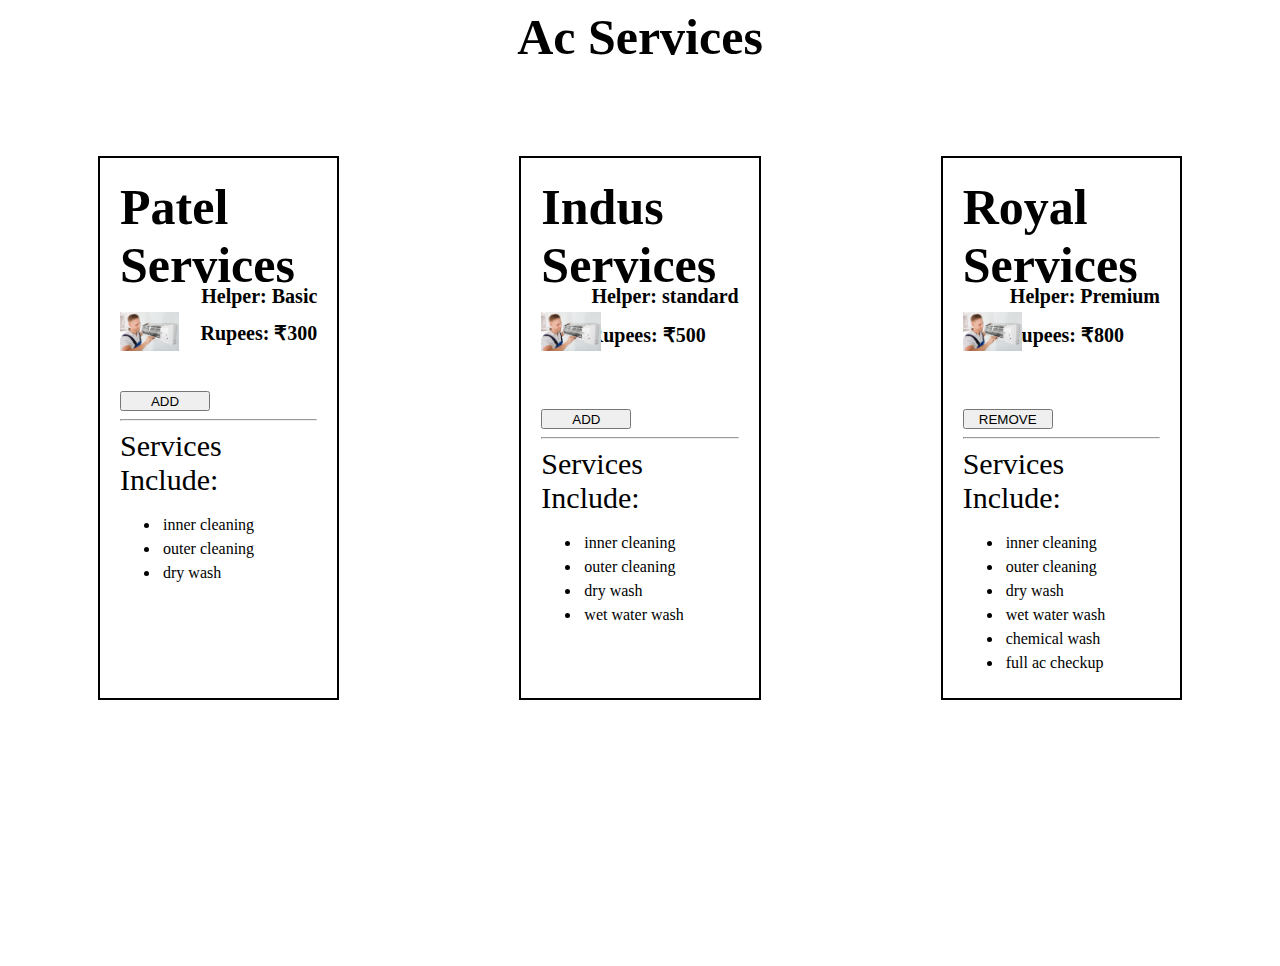
<file: ac.html>
<!DOCTYPE html>
<html lang="en">

<head>
  <meta charset="UTF-8">
  <meta http-equiv="X-UA-Compatible" content="IE=edge">
  <meta name="viewport" content="width=device-width, initial-scale=1.0">
  <title>AC SERVICE</title>
  <style>
    .ac {
      width: 100%;
      height: 900px;
      display: flex;
      float: left;
    }

    #menu1 {
      border: 2px solid black;
      margin: 90px;
      width: 500px;
      height: 500px;
      padding: 20px;
      /* margin-top: 50px; */
    }

    #menu2 {
      border: 2px solid black;
      margin: 90px;
      width: 500px;
      height: 500px;
      padding: 20px;
    }

    #menu3 {
      border: 2px solid black;
      margin: 90px;
      width: 500px;
      height: 500px;
      padding: 20px;
    }

    #logo1 {
      width: 30%;
    }

    #logo2 {
      width: 30%;
    }

    #logo3 {
      width: 30%;
    }

    #s1 {
      font-weight: bold;
      font-size: 50px;
    }

    #s2 {
      float: right;
      margin-top: -70px;
      font-weight: bold;
      font-size: 20px;
    }

    #s3 {
      font-size: 30px;
    }

    #s4 {
      font-weight: bold;
      font-size: 50px;

    }

    #s5 {
      float: right;
      margin-top: -70px;
      font-weight: bold;
      font-size: 20px;
    }

    #s55 {
      float: right;
      margin-top: -86px;
      margin-right: 33px;
      font-weight: bold;
      font-size: 20px;
    }

    #s6 {
      font-size: 30px;
    }

    #s7 {
      font-weight: bold;
      font-size: 50px;
    }

    #s8 {
      float: right;
      margin-top: -70px;
      font-weight: bold;
      font-size: 20px;
    }

    #s88 {
      float: right;
      margin-top: -86px;
      margin-right: 36px;
      font-weight: bold;
      font-size: 20px;

    }

    #s9 {
      font-size: 30px;
    }

    #b1 {
      width: 90px;
      height: 20px;
    }

    #b2 {
      width: 90px;
      height: 20px;
    }

    #b3 {
      width: 90px;
      height: 20px;
    }

    ul li {
      padding: 3px;
    }

    #ac1{
      font-size: 50px;
      text-align: center;
    }
  </style>
</head>

<body>
  <div id="ac1">
    <b>Ac Services</b><br>
  </div>

    <div class="ac">
      <div id="menu1">
        <span id="s1">Patel Services</span><br><br>
        <span><img src="ac1.jpeg" alt="" class="logo" id="logo1"></span><br>
        <span>
          <span id="s2">Helper: Basic </span><br><br>
          <span id="s2">Rupees: &#8377;300 </span>
          <button name="b1" id="b1" onclick="add_first()">ADD</button>
        </span>
        <hr>
        <span id="s3">Services Include: </span>
        <ul>
          <li>inner cleaning </li>
          <li>outer cleaning</li>
          <li>dry wash</li>
        </ul>
      </div>

      <div id="menu2">
        <span id="s4">Indus Services</span><br><br>
        <span><img src="ac1.jpeg" alt="" class="logo" id="logo2"></span><br>

        <span id="s5">Helper: standard </span><br><br><br>
        <span id="s55">Rupees: &#8377;500 </span>
        <button name="b2" id="b2" onclick="add_second()">ADD</button>
        <hr>
        <span id="s6">Services Include: </span>
        <ul>
          <li>inner cleaning </li>
          <li>outer cleaning</li>
          <li>dry wash</li>
          <li>wet water wash</li>
        </ul>
      </div>

      <div id="menu3">
        <span id="s7">Royal Services</span><br><br>
        <span><img src="ac1.jpeg" alt="" class="logo" id="logo3"></span><br>
        <span id="s8">Helper: Premium </span><br><br><br>
        <span id="s88">Rupees: &#8377;800 </span>
        <button name="b3" id="b3" onclick="add_third()">ADD</button>
        <hr>
        <span id="s9">Services Include: </span>
        <ul>
          <li>inner cleaning </li>
          <li>outer cleaning</li>
          <li>dry wash</li>
          <li>wet water wash</li>
          <li>chemical wash</li>
          <li>full ac checkup</li>
        </ul>
      </div>
   
    <script src="ac.js"></script>
</body>

</html>
</file>
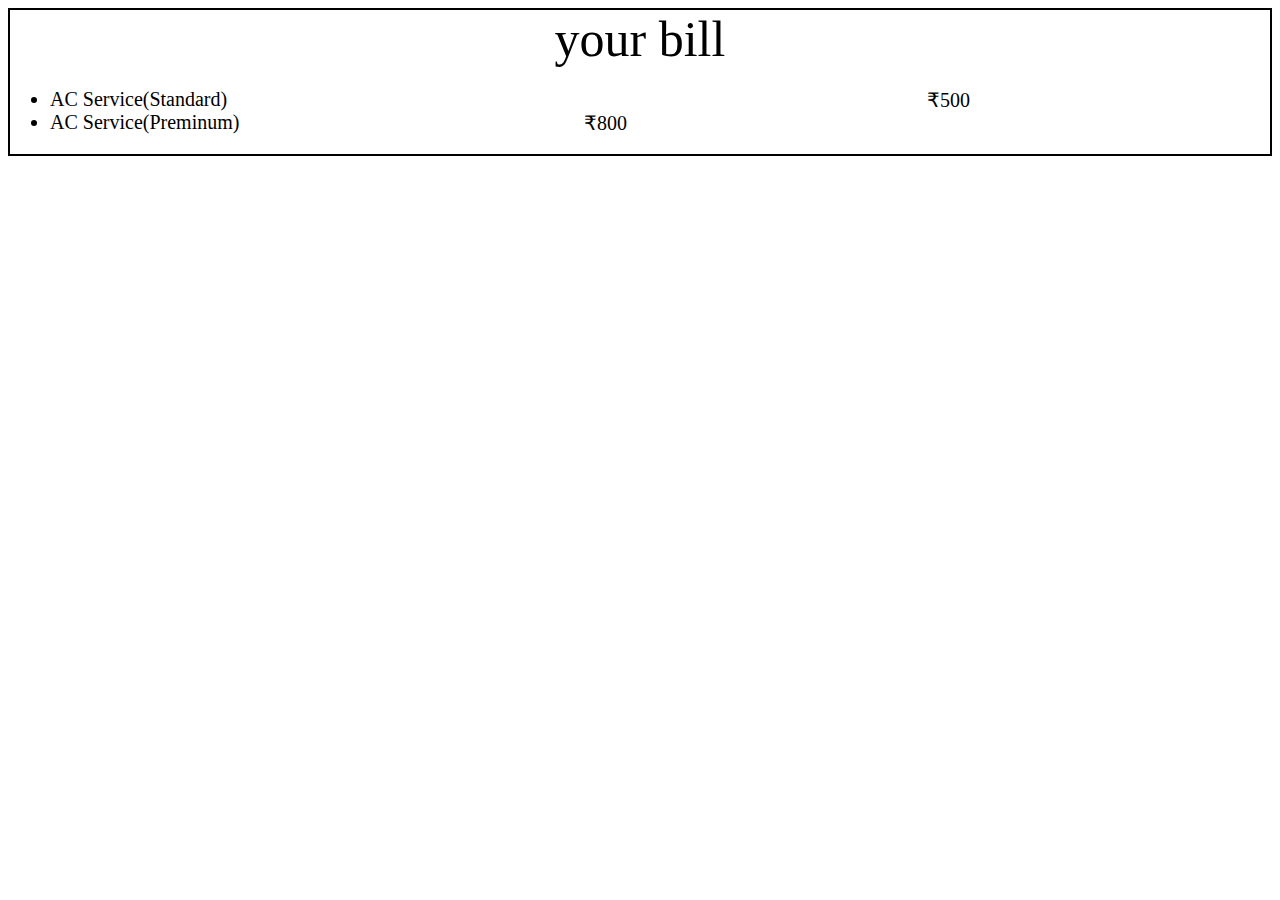
<file: cart.html>
<!DOCTYPE html>
<html lang="en">
<head>
    <meta charset="UTF-8">
    <meta http-equiv="X-UA-Compatible" content="IE=edge">
    <meta name="viewport" content="width=device-width, initial-scale=1.0">
    <title>Document</title>
    <style>
        .container
        {
            border: 2px solid black;
            text-align: center;
            font-size: 50px;
        }
        .container ul{
            text-align: left;
            font-size: 20px;
        }
        .container ul li>span{
            
            float:right;
            font-size: 20px;
            margin-right: 300px;
        }
        #l1
        {
            display: none;
        }
    </style>
</head>
<body>
    <div class="container">
        your bill
        <ul>
            
            <li id="l1">AC Service(Basic)&nbsp;&nbsp;&nbsp;&nbsp;&nbsp;<span>&#8377;300</span></li>
            <li>AC Service(Standard)<span>&#8377;500</span></li>
            <li>AC Service(Preminum)<span>&#8377;800</span></li>
        </ul>
    </div>
</body>
</html>
</file>
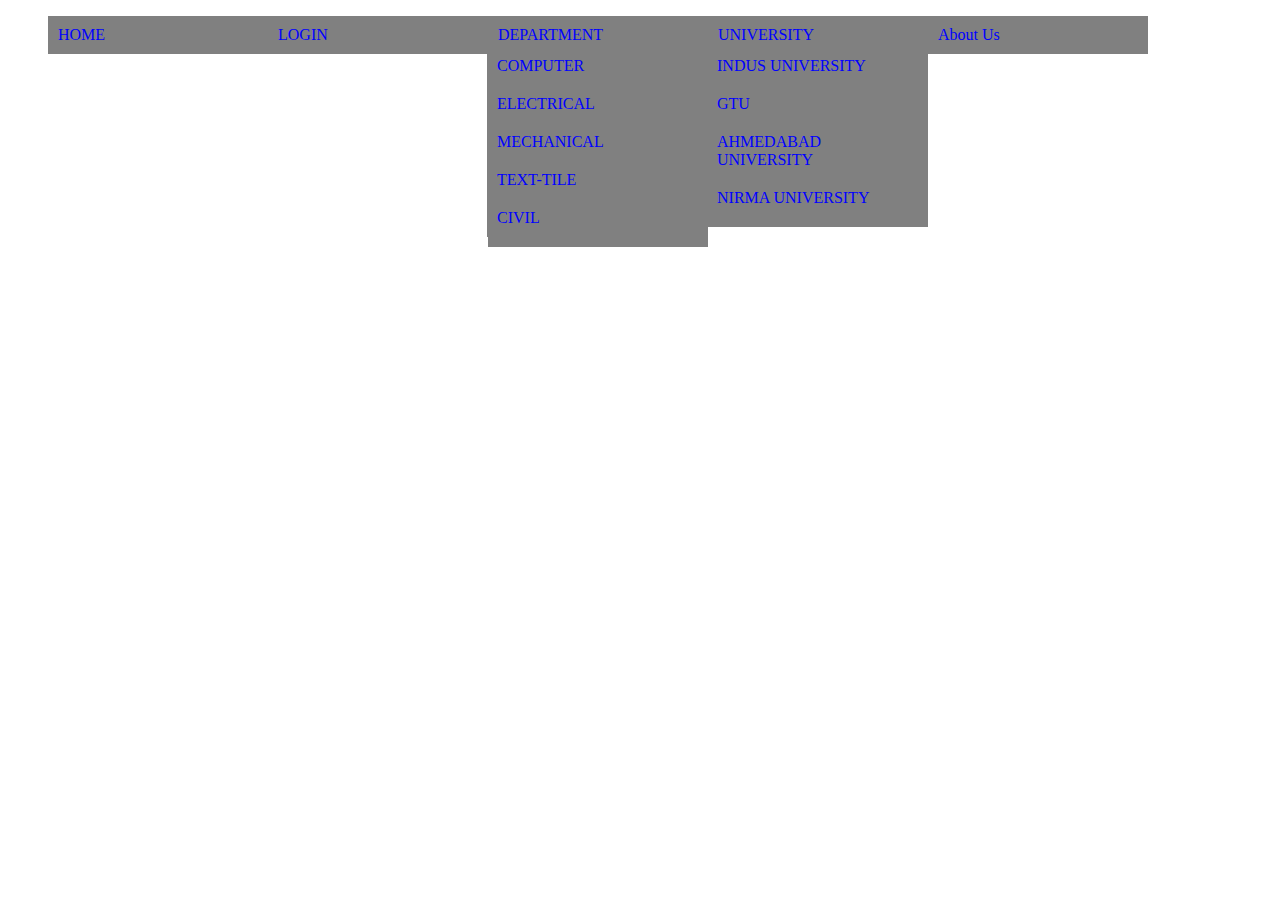
<file: jal1.html>
<!DOCTYPE html>
<html>
<head>
	<title>MENU</title>
	<link rel="stylesheet" type="text/css" href="menu.css">
	
</head>
<body>

<div id="d1">
	<ul>
		<li>HOME</li>
		<li>LOGIN</li>

	<li>DEPARTMENT
		<ul>
			<li>COMPUTER
				<ul>
					<li>CE</li>
					<li>CS</li>
					<li>IT</li>
				</ul>
			</li>
		
			<li>ELECTRICAL</li>
			<li>MECHANICAL</li>
			<li>TEXT-TILE</li>
			<li>CIVIL</li>
		</ul>
		
	</li>
		<li>UNIVERSITY
			<ul>
				<li>INDUS UNIVERSITY</li>
				<li>GTU</li>
				<li>AHMEDABAD UNIVERSITY</li>
				<li>NIRMA UNIVERSITY</li>
			</ul>
		<!-- </li> -->
		<li>About Us</li>
	</ul>
</div>
</body>
</html>
</file>
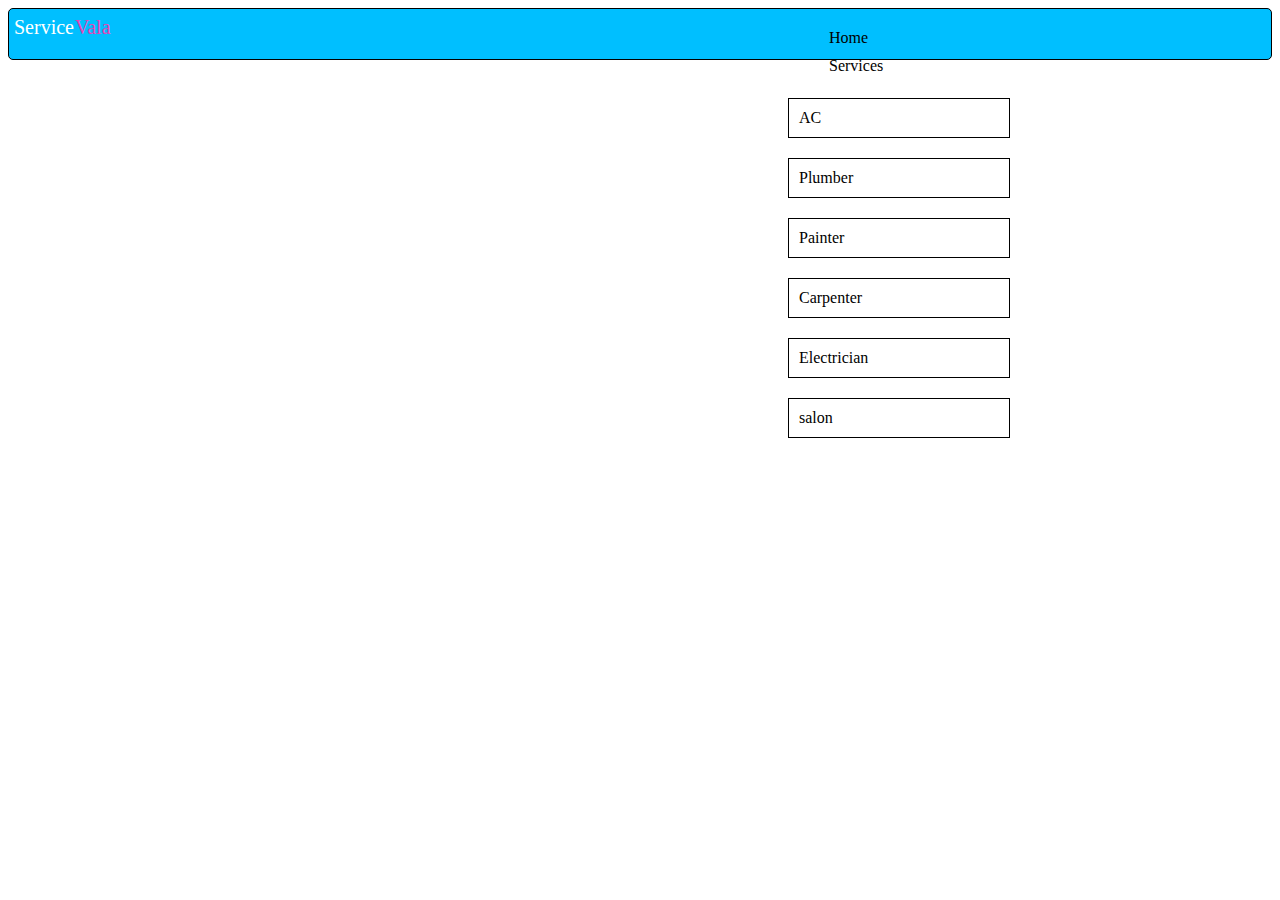
<file: jalu.html>
<!DOCTYPE html>
<html>
<head>
	<title>service easy</title>
	<meta name="viewport" content="width=device-width,initial-scale=1.0">
	<!-- <link rel="stylesheet" href="home.css"> -->
	<!-- <link rel=”stylesheet” href=”https://cdnjs.cloudflare.com/ajax/libs/font-awesome/4.7.0/css/font-awesome.min.css”> -->
	<style type="text/css">
	nav
	{
	border: 1px solid;
	border-radius: 5px;
	height: 50px;
	padding-right: 200px;
	background-color: deepskyblue;
	margin-bottom: 500px;
	}
	#s11
	{
		margin-top: 7px;
		width: 100px;
		position: absolute;
		margin-left: 5px;
	}
	#s1
	{
		
		color:white;
		font-size: 20px;
	}
	#s2
	{	
		margin-left: -3px;
		color:#e645b5;
		font-size: 20px;
		
	}
	ul li
	{
		float: left;
		display: block;
		margin-top: -10px;
		width: 200px;
		padding: 10px;
		margin: 2;
		/*border: 1px solid black;*/
	}
	ul
	{
		margin-left: 800px;
		padding: 10px;
		margin-top: 10px;
	}
	ul ul
	{
		margin-left: -51px;
		margin-top: -17.5px;
		padding-top: 20px;
	}
	ul ul li 
	{		
			
	/*	padding-left: -50px;*/	
		border: 1px solid black;
		margin-top: 20px;
		padding-bottom: x;
		/*padding-bottom: 0px;*/
		/*margin: -20px;*/
	}
</style>
</head>
<body>
<nav>
		<div id=s11>
		<span id="s1">Service</span>
		<span id="s2">Vala</span>
		</div>

		<ul>
			<li>Home</li>
			<li>Services
				<ul>
					<li>AC</li>
					<li>Plumber</li>
					<li>Painter</li>
					<li>Carpenter</li>
					<li>Electrician</li>
					<li>salon</li>
				</ul>
			</li>
			<!-- <li>About us</li>
			<li>Contactus</li> -->
		</ul>
	
</nav>
</body>
</html>
</file>
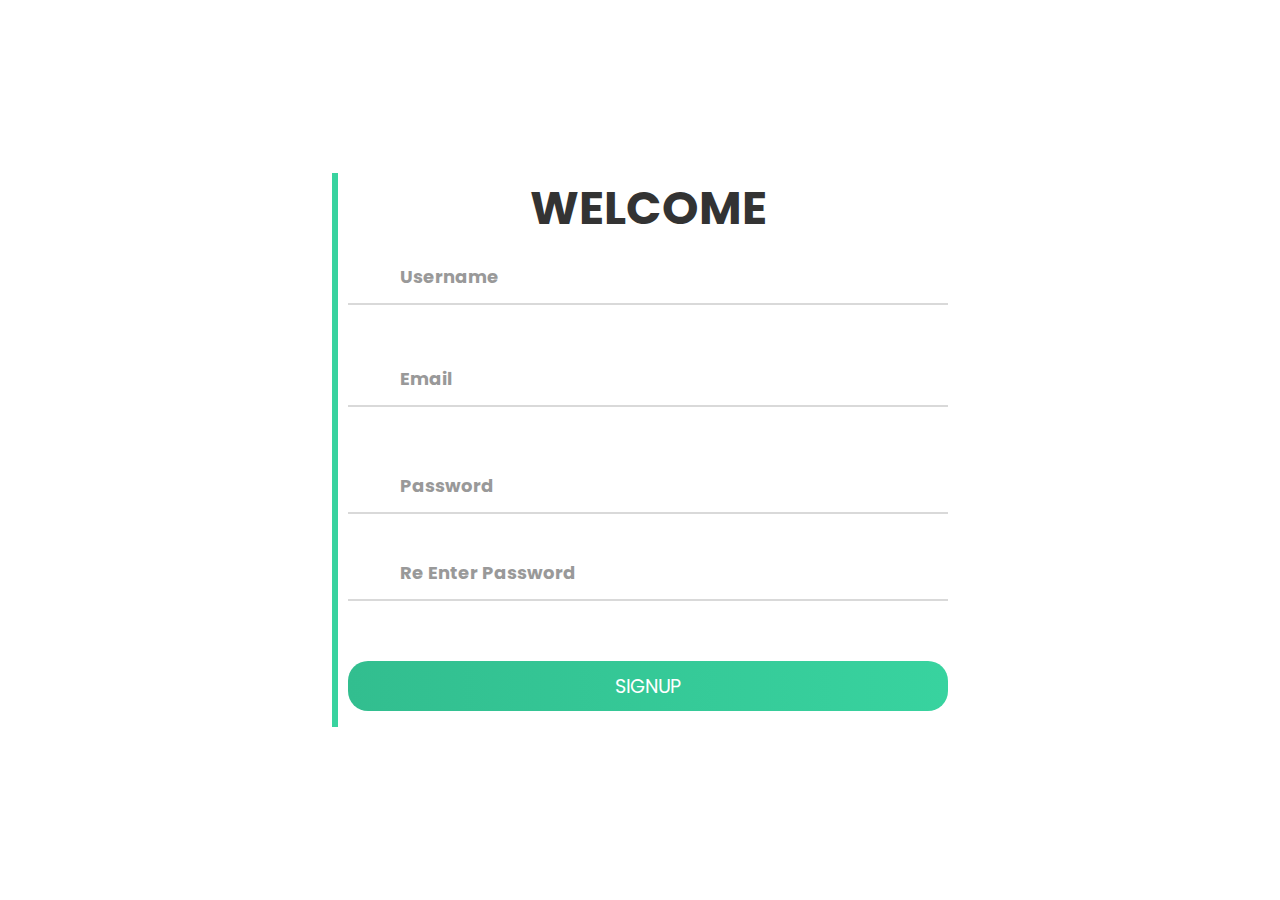
<file: Register.html>
<!DOCTYPE html>
<html lang="en">
  <head>
    <meta charset="UTF-8" />
    <meta http-equiv="X-UA-Compatible" content="IE=edge" />
    <link rel="stylesheet" type="text/css" href="register.css" />
    <link rel="stylesheet" type="text/css" href="style1.css">
    <meta name="viewport" content="width=device-width, initial-scale=1.0" />
    <link href="https://fonts.googleapis.com/css?family=Poppins:600&display=swap" rel="stylesheet">
    <link href="https://fonts.googleapis.com/css2?family=Roboto:wght@300&display=swap" rel="stylesheet"/>
    <title>Registraction</title>
    
  </head>
  <body>
    
    <div class="container">
        <div class="login-content">
			<form action="Register.php" method="POST">
				<h2 class="title">Welcome</h2>
           		<div class="input-div one">
           		   <div class="i">
           		   		<i class="fas fa-user"></i>
           		   </div>
           		   <div class="div">
           		   		<h5>Username</h5>
           		   		<input type="text" name="user" id="user" class="input"><br> <!-- required><br> -->
                      <span id="userError">user</span>
           		   </div>
           		</div>
                   <div class="input-div one">
                    <div class="i">
                            <i class="fas fa-user"></i>
                    </div>
                    <div class="div">
                            <h5>Email</h5>
                            <input type="text" name="email" class="input" id="email"><br><!--  required><br> -->
                            <span id="emailError">email</span>
                    </div>
                 </div>
           		<div class="input-div pass">
           		   <div class="i"> 
           		    	<i class="fas fa-lock"></i>
           		   </div>
           		   <div class="div">
           		    	<h5>Password</h5>
           		    	<input type="password" name="pass" class="input" id="pass"><!--  required> -->
                  </div>
            	</div>
                <div class="input-div pass">
                    <div class="i"> 
                         <i class="fas fa-lock"></i>
                    </div>
                    <div class="div">
                         <h5> Re Enter Password</h5>
                         <input type="password" name="repassword" class="input" id="repass">
                         <span id="repassError">repass</span><!--  required> -->
                 </div>
              </div>            	
            	<input type="submit" name="sub" class="btn" value="SignUp" id="submit"><!--  required> -->
              <span class="passError">pass</span>
              <span class="passError">pass</span>
              <span class="passError">pass</span>
              <span class="passError">pass</span>
              <span class="passError">pass</span>
            </form>
        </div>

    </div>
    <script src="js/main.js"></script>
    <script src="Registraction.js"></script>
  </body>
</html>
</file>
<file: menu.css>
#d1 ul li
{
	color: blue;
	float: left;
	display: block;
	/*border:1px solid black;*/
	width: 200px;
	background-color: gray;
	padding: 10px;
	
}
/*#d1 ul ul
{
	margin-top: 2px;
	margin-left: -0.5px;
}*/
#d1 ul ul 
{
	float: left;
	margin-left: -51px;
	display: block;
	margin-top: -17.5px;
	padding-top: 20px;
	display: block;
}
#d1 ul ul ul
{
	margin-top: -50px;
	margin-left: 171px;
	display: none;
}
#d1 ul li:hover
{
	background-color: skyblue;
	color:red;
}
#d1 ul ul li:hover 
{
	background-color:red;
	color:yellow;
}
#d1 ul li:hover > ul
{
	display: block;
}
#d1 ul ul ul:hover > li
{
	background-color: pink;
	color:black;
}
</file>
<file: register.css>
*{
	padding: 0;
	margin: 0;
	box-sizing: border-box;
}

body{
    font-family: 'Poppins', sans-serif;
    overflow: hidden;
}

/*.wave{
	position: fixed;
	bottom: 0;
	left: 0;
	height: 100%;
	z-index: -1;
}*/

.container{
	
    width: 100vw;
    height: 100vh;
    display: grid;
    grid-template-columns: repeat(2, 1fr);
    grid-gap :7rem;
    padding: 0 2rem;
}

.img{
	display: flex;
	justify-content: flex-end;
	align-items: center;
}

.login-content{
	
	display: flex;
	justify-content: flex-start;
	align-items: center;
	text-align: center;
}
.img img
{	
	height: 500px;
}

form{
	width: 600px;
}

.login-content img{
    height: 100px;
}

.login-content h2{
	margin-bottom: 20px;
	color: #333;
	text-transform: uppercase;
	font-size: 2.9rem;
}

.login-content .input-div{
	position: relative;
    display: grid;
    grid-template-columns: 7% 93%;
    margin: 25px 0;
    padding: 5px 0;
    border-bottom: 2px solid #d9d9d9;
}

.login-content .input-div.one{
	margin-bottom:60px;
	margin-top: -15px;
}

.i{
	color: #d9d9d9;
	display: flex;
	justify-content: center;
	align-items: center;
}

.i i{
	transition: .3s;
}

.input-div > div{
    position: relative;
	height: 45px;
}

.input-div > div > h5{
	position: absolute;
	left: 10px;
	top: 50%;
	transform: translateY(-50%);
	color: #999;
	font-size: 18px;
	transition: .3s;
}

.input-div:before, .input-div:after{
	content: '';
	position: absolute;
	bottom: -2px;
	width: 0%;
	height: 2px;
	background-color: #38d39f;
	transition: .4s;
}

.input-div:before{
	right: 50%;
}

.input-div:after{
	left: 50%;
}

.input-div.focus:before, .input-div.focus:after{
	width: 50%;
}

.input-div.focus > div > h5{
	top: -5px;
	font-size: 15px;
}

.input-div.focus > .i > i{
	color: #38d39f;
}

.input-div > div > input{
	position: absolute;
	left: 0;
	top: 0;
	width: 100%;
	height: 100%;
	border: none;
	outline: none;
	background: none;
	padding: 0.5rem 0.7rem;
	font-size: 1.2rem;
	color: #555;
	font-family: 'poppins', sans-serif;
}
#userError
{
	display:none;
    margin-top: 35px;
    margin-left: 10px;
}
#emailError
{
	display:none;
    margin-top: 35px;
    margin-left: 10px;
}
#repassError
{
	display: none;
	margin-top: 55px;
    margin-left: 10px;
}
.passError
{
	display:none;
    margin-top: 15px;
    margin-left: 50px;
}
.input-div.pass
{
	margin-bottom: 40px;
	margin-top: -10px;
}

a{
	display: inline;
	/* text-align: right; */
	text-decoration: none;
	color: #999;
	font-size: 0.9rem;
	transition: .3s;
	float:right;
}

a:hover{
	color: #38d39f;
}

.btn{
	display: block;
	width: 100%;
	height: 50px;
	border-radius: 20px;
	outline: none;
	border: none;
	background-image: linear-gradient(to right, #32be8f, #38d39f, #32be8f);
	background-size: 200%;
	font-size: 1.2rem;
	color: #fff;
	font-family: 'Poppins', sans-serif;
	text-transform: uppercase;
	margin: 1rem 0;
	cursor: pointer;
	transition: .5s;
	margin-top: 60px;
}
.btn:hover{
	background-position: right;
}


@media screen and (max-width: 1050px){
	.container{
		grid-gap: 5rem;
	}
}

@media screen and (max-width: 1000px){
	form{
		width: 290px;
	}

	.login-content h2{
        font-size: 2.4rem;
        margin: 8px 0;
	}

	.img img{
		width: 400px;
	}
}

@media screen and (max-width: 900px){
	.container{
		grid-template-columns: 1fr;
	}

	.img{
		display: none;
	}

	.wave{
		display: none;
	}

	.login-content{
		justify-content: center;
	}
}
</file>
<file: style1.css>
*
{
  padding: 0;
  margin: 0;
}
.container{  
  
  display: flex;
  justify-content: center;
  align-items: center;

}
.login-content{
  padding-left: 10px;
  border-left: 6px solid #38d39f
}
</file>
